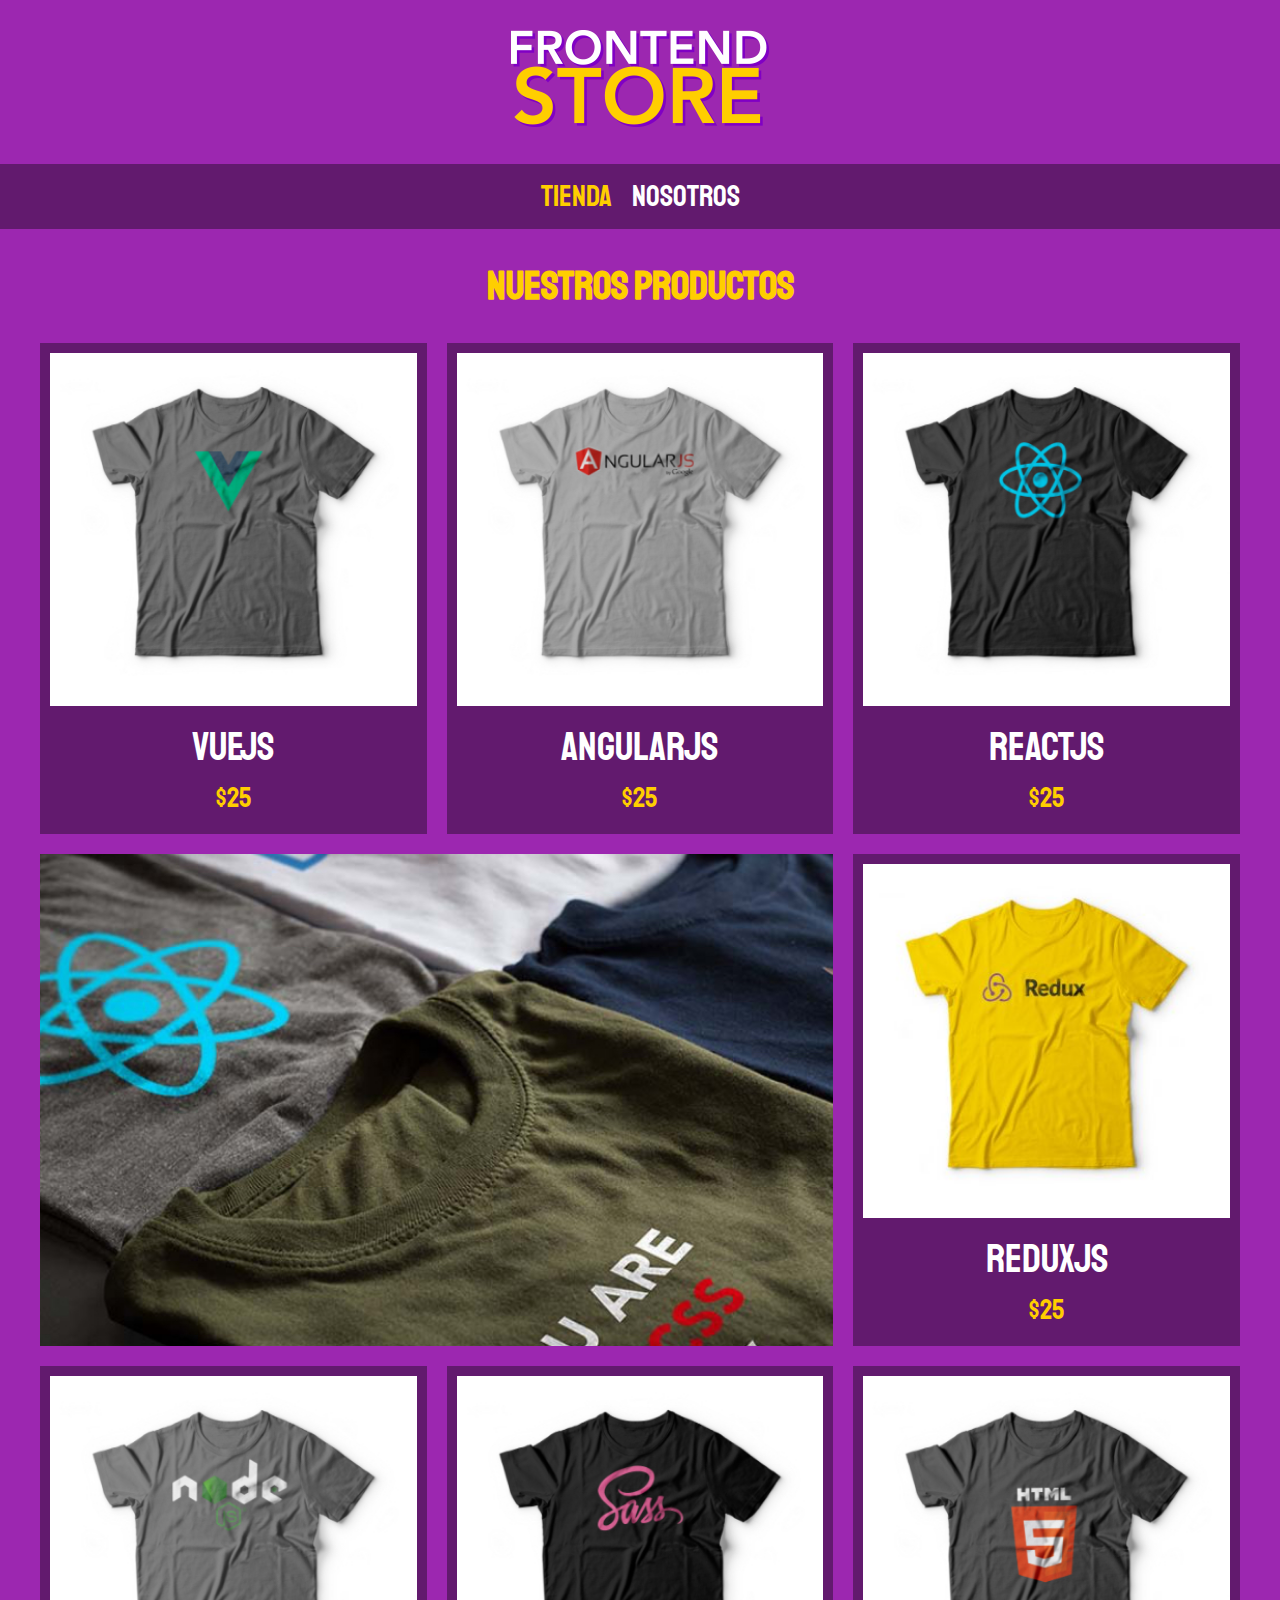
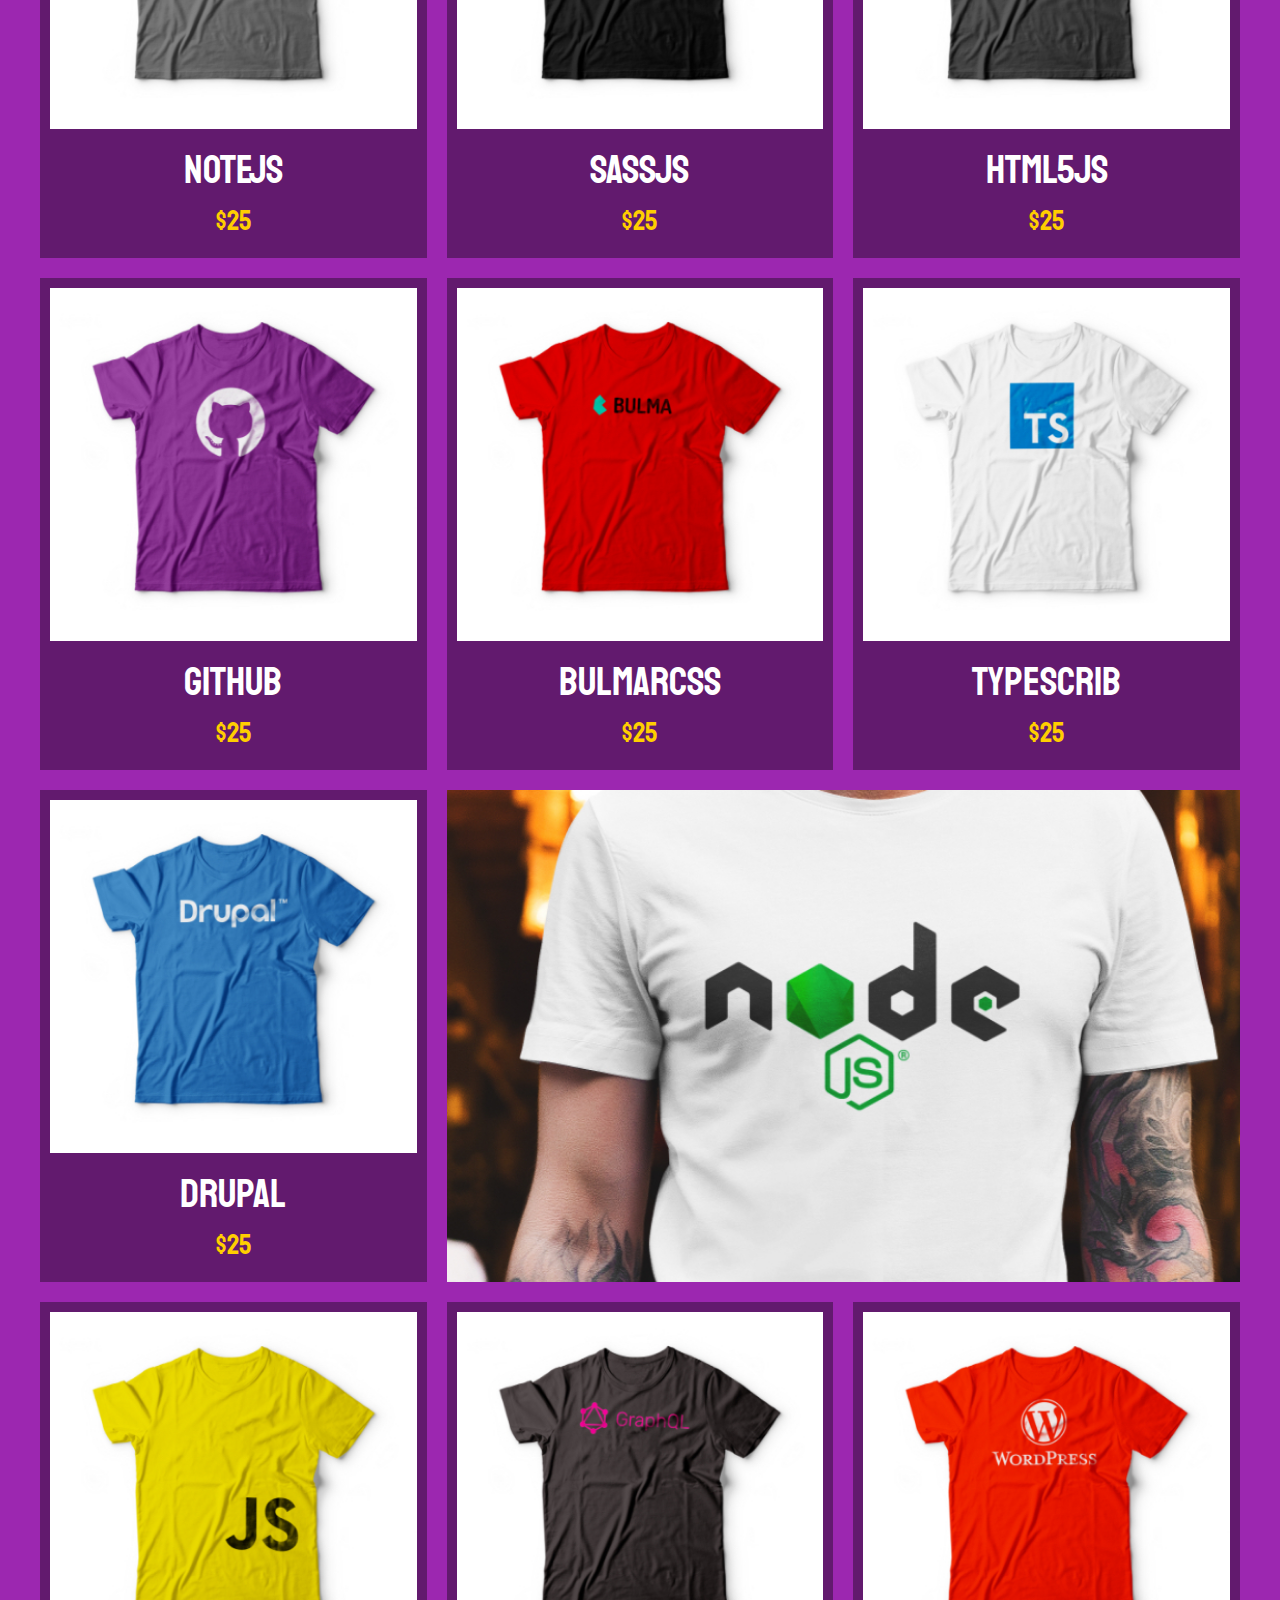
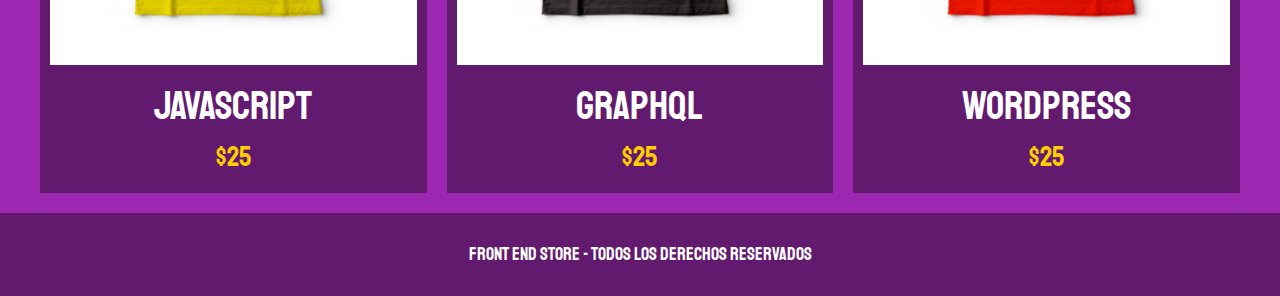
<file: index.html>
<!DOCTYPE html>
<html lang="en">
<head>
    <meta charset="UTF-8">
    <meta http-equiv="X-UA-Compatible" content="IE=edge">
    <meta name="viewport" content="width=device-width, initial-scale=1.0">
    <title>Frontend Store</title>
    <link rel="stylesheet" href="css/normalize.css">
    <link rel="preconnect" href="https://fonts.googleapis.com">
    <link rel="preconnect" href="https://fonts.gstatic.com" crossorigin>
    <link href="https://fonts.googleapis.com/css2?family=Staatliches&display=swap" rel="stylesheet">
    <link rel="stylesheet" href="css/css.css">

</head>
<body>
    <header class="header"> <!--Bloque-->

        <a href="index.html"> <!--elementos del bloque-->
            <img class="header__logo" src="img/logo.png" alt="logotipo"> <!--texto alternativo obligatorio-->
        </a>
    </header>

    <nav class="navegacion"> <!--Bloque-->
        <a class="navegacion__enlace navegacion__enlace--activo" href="index.html">Tienda</a> <!--Modificador-->
        <a class="navegacion__enlace" href="nosotros.html">Nosotros</a> <!--elemento-->
    </nav>

    <main class="contenedor">
        <h1>Nuestros Productos</h1>
   
    
<div class="grid">
    <div class="producto"> <!--insertamos el primer producto-->
        
    <a href="producto.html">
        <img class="producto__imagen" src="img/1.jpg" alt="imagen camisa 1">
        <div class="producto__informacion">
           <p class="producto__nombre">VueJS</p> 
           <p class="producto__precio">$25</p> 
        </div>
    </a>
    </div> <!--producto 1-->

    <div class="producto"> <!--insertamos el primer producto-->
        
        <a href="producto.html">
            <img class="producto__imagen" src="img/2.jpg" alt="imagen camisa 1">
            <div class="producto__informacion">
               <p class="producto__nombre">AngularJS</p> 
               <p class="producto__precio">$25</p> 
            </div>
        </a>
        </div> <!--producto 2-->
    <div class="producto"> <!--insertamos el primer producto-->
        
            <a href="producto.html">
                <img class="producto__imagen" src="img/3.jpg" alt="imagen camisa 1">
                <div class="producto__informacion">
                   <p class="producto__nombre">ReactJS</p> 
                   <p class="producto__precio">$25</p> 
                </div>
            </a>
            </div> <!--producto 3-->
        <div class="producto"> <!--insertamos el primer producto-->
        
                <a href="producto.html">
                    <img class="producto__imagen" src="img/4.jpg" alt="imagen camisa 1">
                    <div class="producto__informacion">
                       <p class="producto__nombre">ReduxJS</p> 
                       <p class="producto__precio">$25</p> 
                    </div>
                </a>
                </div> <!--producto 4-->

        <div class="producto"> <!--insertamos el primer producto-->

                    <a href="producto.html">
                        <img class="producto__imagen" src="img/5.jpg" alt="imagen camisa 1">
                        <div class="producto__informacion">
                           <p class="producto__nombre">NoteJS</p> 
                           <p class="producto__precio">$25</p> 
                        </div>
                    </a>
                    </div> <!--producto 5-->

        <div class="producto"> <!--insertamos el primer producto-->
        
                        <a href="producto.html">
                            <img class="producto__imagen" src="img/6.jpg" alt="imagen camisa 1">
                            <div class="producto__informacion">
                               <p class="producto__nombre">SASSJS</p> 
                               <p class="producto__precio">$25</p> 
                            </div>
                        </a>
                        </div> <!--producto 6-->
        <div class="producto"> <!--insertamos el primer producto-->
        
                    <a href="producto.html">
                         <img class="producto__imagen" src="img/7.jpg" alt="imagen camisa 1">
                         <div class="producto__informacion">
                              <p class="producto__nombre">html5JS</p> 
                              <p class="producto__precio">$25</p> 
                    </div>
                    </a>
                  </div> <!--producto 7-->

         <div class="producto"> <!--insertamos el primer producto-->
        
                  <a href="producto.html">
                   <img class="producto__imagen" src="img/8.jpg" alt="imagen camisa 1">
                      <div class="producto__informacion">
                             <p class="producto__nombre">Github</p> 
                            <p class="producto__precio">$25</p> 
                  </div>
                    </a>
                  </div> <!--producto 8-->

      <div class="producto"> <!--insertamos el primer producto-->
        
               <a href="producto.html">
                 <img class="producto__imagen" src="img/9.jpg" alt="imagen camisa 1">
                  <div class="producto__informacion">
                       <p class="producto__nombre">Bulmarcss</p> 
                       <p class="producto__precio">$25</p> 
                  </div>
                </a>
                </div> <!--producto 9-->

     <div class="producto"> <!--insertamos el primer producto-->
        
                <a href="producto.html">
                    <img class="producto__imagen" src="img/10.jpg" alt="imagen camisa 1">
                    <div class="producto__informacion">
                       <p class="producto__nombre">TypeScrib</p> 
                       <p class="producto__precio">$25</p> 
                </div>
                  </a>
                </div> <!--producto-->

    <div class="producto"> <!--insertamos el primer producto-->
        
                <a href="producto.html">
                     <img class="producto__imagen" src="img/11.jpg" alt="imagen camisa 1">
                     <div class="producto__informacion">
                           <p class="producto__nombre">Drupal</p> 
                          <p class="producto__precio">$25</p> 
                 </div>
                 </a>
                </div> <!--producto 11-->

    <div class="producto"> <!--insertamos el primer producto-->
        
          <a href="producto.html">
            <img class="producto__imagen" src="img/12.jpg" alt="imagen camisa 1">
                 <div class="producto__informacion">
                        <p class="producto__nombre">JavaScript</p> 
                       <p class="producto__precio">$25</p> 
           </div>
         </a>
         </div> <!--producto 12-->

    <div class="producto"> <!--insertamos el primer producto-->
        
        <a href="producto.html">
             <img class="producto__imagen" src="img/13.jpg" alt="imagen camisa 1">
            <div class="producto__informacion">
                <p class="producto__nombre">GraphQL</p> 
                <p class="producto__precio">$25</p> 
             </div>
             </a>
           </div> <!--producto 13-->

    <div class="producto"> <!--insertamos el primer producto-->
        
      <a href="producto.html">
           <img class="producto__imagen" src="img/14.jpg" alt="imagen camisa 1">
           <div class="producto__informacion">
                  <p class="producto__nombre">wordpress</p> 
                  <p class="producto__precio">$25</p> 
           </div>
           </a>
          </div> <!--producto 14--> 
          
          
          <div class="grafico grafico--camisa"></div>  
          <div class="grafico grafico--note"></div> 
                    
</div>
</main>



    <footer class="footer"> <!--BLoque-->
        <p class="footer__texto">Front End Store - Todos los derechos reservados</p> <!--elemento-->
    </footer>
</body>
</html>
</file>
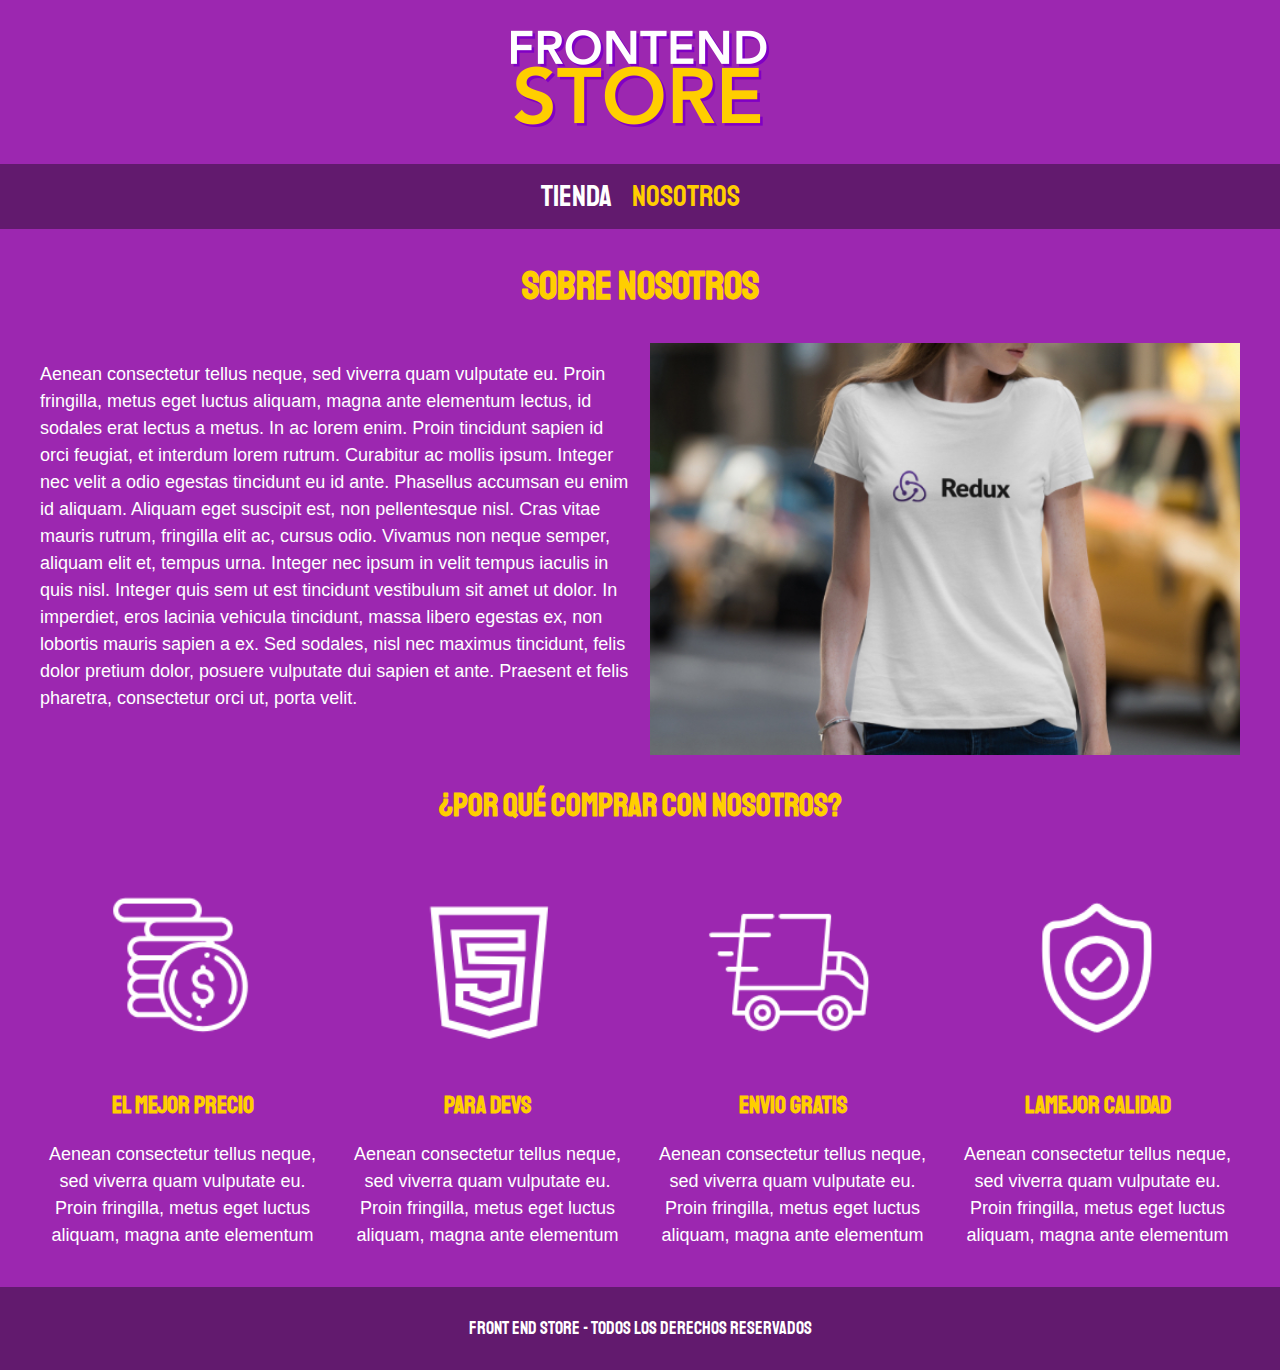
<file: nosotros.html>
<!DOCTYPE html>
<html lang="en">
<head>
    <meta charset="UTF-8">
    <meta http-equiv="X-UA-Compatible" content="IE=edge">
    <meta name="viewport" content="width=device-width, initial-scale=1.0">
    <title>Frontend Store</title>
    <link rel="stylesheet" href="css/normalize.css">
    <link rel="preconnect" href="https://fonts.googleapis.com">
    <link rel="preconnect" href="https://fonts.gstatic.com" crossorigin>
    <link href="https://fonts.googleapis.com/css2?family=Staatliches&display=swap" rel="stylesheet">
    <link rel="stylesheet" href="css/css.css">

</head>
<body>
    <header class="header"> <!--Bloque-->

        <a href="index.html"> <!--elementos del bloque-->
            <img class="header__logo" src="img/logo.png" alt="logotipo"> <!--texto alternativo obligatorio-->
        </a>
    </header>

    <nav class="navegacion"> <!--Bloque-->
        <a class="navegacion__enlace" href="index.html">Tienda</a> <!--Modificador-->
        <a class="navegacion__enlace navegacion__enlace--activo" href="nosotros.html">Nosotros</a> <!--elemento-->
    </nav>

    <main class="contenedor">
        <h1>Sobre nosotros</h1>

   
    <div class="nosotros">
        <div class="nosotros__contenido">
            <p>Aenean consectetur tellus neque, sed viverra quam vulputate eu. Proin fringilla, metus eget luctus aliquam, magna ante elementum lectus, id sodales erat lectus a metus. In ac lorem enim. Proin tincidunt sapien id orci feugiat, et interdum lorem rutrum. Curabitur ac mollis ipsum. Integer nec velit a odio egestas tincidunt eu id ante. Phasellus accumsan eu enim id aliquam. Aliquam eget suscipit est, non pellentesque nisl. Cras vitae mauris rutrum, fringilla elit ac, cursus odio. Vivamus non neque semper, aliquam elit et, tempus urna. Integer nec ipsum in velit tempus iaculis in quis nisl. Integer quis sem ut est tincidunt vestibulum sit amet ut dolor. In imperdiet, eros lacinia vehicula tincidunt, massa libero egestas ex, non lobortis mauris sapien a ex. Sed sodales, nisl nec maximus tincidunt, felis dolor pretium dolor, posuere vulputate dui sapien et ante. Praesent et felis pharetra, consectetur orci ut, porta velit.
            </p>
        </div>
             <img class="nosotros__imagen" src="img/nosotros.jpg" alt="imagen nosotros">
        </div>
    </main>
<section class="contenedor comprar">

    <h2 class="comprar__titulo">¿por qué comprar con nosotros?</h2>

    <div class="bloques">
        <div class="bloque">
             <img class="bloque__imagen" src="img/icono_1.png" alt="por que comprar">
            <h3 class="bloque__titulo">El mejor precio</h3>
            <p>Aenean consectetur tellus neque, sed viverra quam vulputate eu. Proin fringilla, metus eget luctus aliquam, magna ante elementum</p>

        </div> <!--BLoque 1-->

        <div class="bloque">
             <img class="bloque__imagen" src="img/icono_2.png" alt="por que comprar">
            <h3 class="bloque__titulo">para devs</h3>
            <p>Aenean consectetur tellus neque, sed viverra quam vulputate eu. Proin fringilla, metus eget luctus aliquam, magna ante elementum</p>

        </div> <!--BLoque 2-->

        <div class="bloque">
             <img class="bloque__imagen" src="img/icono_3.png" alt="por que comprar">
            <h3 class="bloque__titulo">Envio gratis</h3>
            <p>Aenean consectetur tellus neque, sed viverra quam vulputate eu. Proin fringilla, metus eget luctus aliquam, magna ante elementum</p>

        </div> <!--BLoque 3-->

        <div class="bloque">
             <img class="bloque__imagen" src="img/icono_4.png" alt="por que comprar">
            <h3 class="bloque__titulo">Lamejor calidad</h3>
            <p>Aenean consectetur tellus neque, sed viverra quam vulputate eu. Proin fringilla, metus eget luctus aliquam, magna ante elementum</p>

        </div> <!--BLoque 4-->

    </div><!--BLoques-->
</section>
    <footer class="footer"> <!--BLoque-->
        <p class="footer__texto">Front End Store - Todos los derechos reservados</p> <!--elemento-->
    </footer>
</body>

</html>
</file>
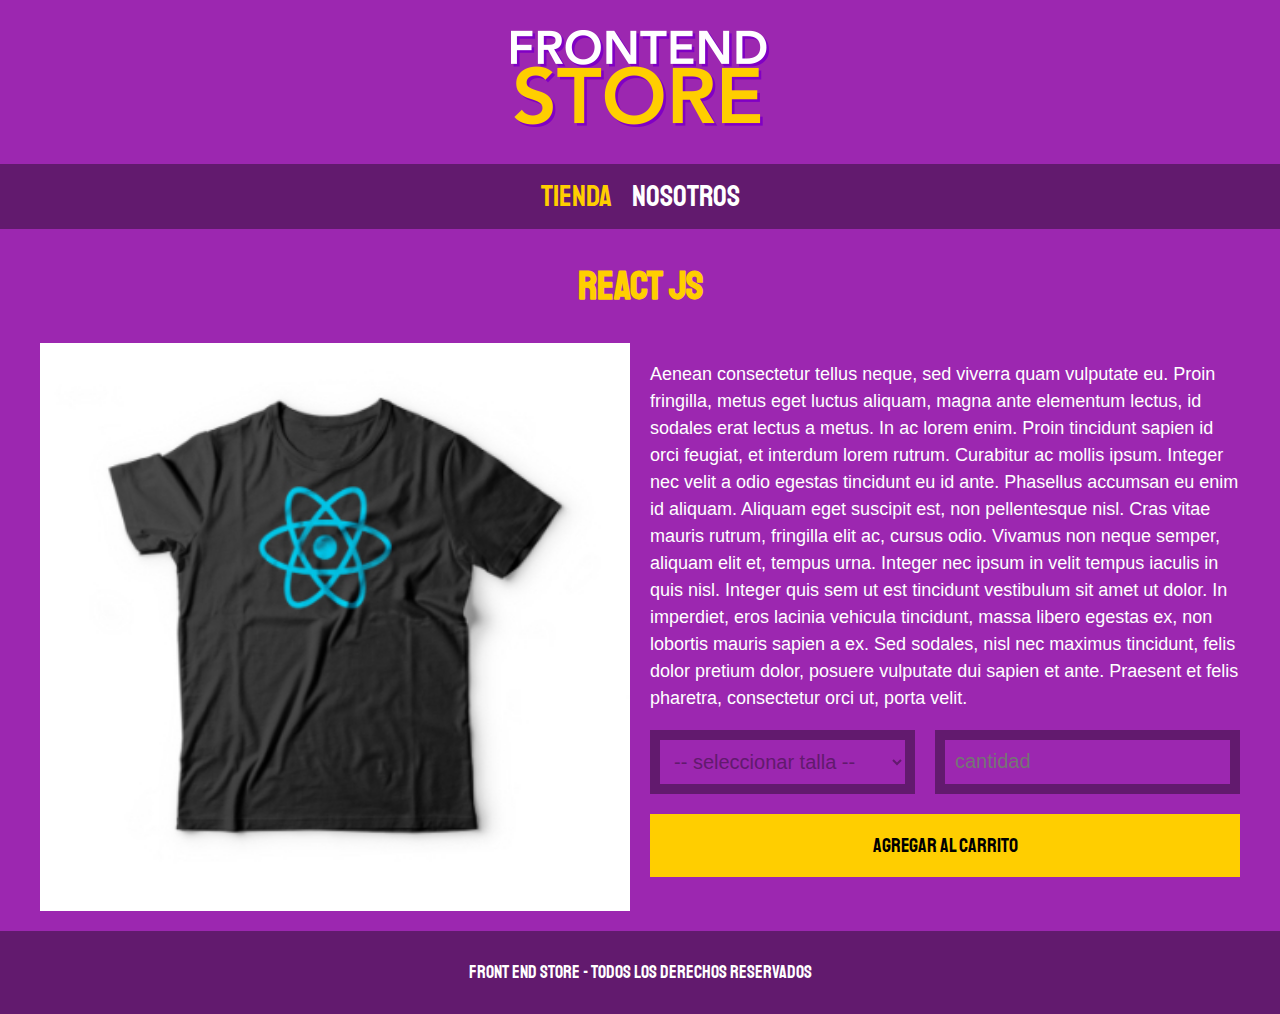
<file: producto.html>
<!DOCTYPE html>
<html lang="en">
<head>
    <meta charset="UTF-8">
    <meta http-equiv="X-UA-Compatible" content="IE=edge">
    <meta name="viewport" content="width=device-width, initial-scale=1.0">
    <title>Frontend Store</title>
    <link rel="stylesheet" href="css/normalize.css">
    <link rel="preconnect" href="https://fonts.googleapis.com">
    <link rel="preconnect" href="https://fonts.gstatic.com" crossorigin>
    <link href="https://fonts.googleapis.com/css2?family=Staatliches&display=swap" rel="stylesheet">
    <link rel="stylesheet" href="css/css.css">

</head>
<body>
    <header class="header"> <!--Bloque-->

        <a href="index.html"> <!--elementos del bloque-->
            <img class="header__logo" src="img/logo.png" alt="logotipo"> <!--texto alternativo obligatorio-->
        </a>
    </header>

    <nav class="navegacion"> <!--Bloque-->
        <a class="navegacion__enlace navegacion__enlace--activo" href="index.html">Tienda</a> <!--Modificador-->
        <a class="navegacion__enlace" href="nosotros.html">Nosotros</a> <!--elemento-->
    </nav>

    <main class="contenedor">
        <h1>React js</h1>
     <div class="camisa">
        <img class="camisa__imagen" src="img/3.jpg" alt="imagen del producto">

        <div class="camisa__contenido">
            <p>Aenean consectetur tellus neque, sed viverra quam vulputate eu. Proin fringilla, metus eget luctus aliquam, magna ante elementum lectus, id sodales erat lectus a metus. In ac lorem enim. Proin tincidunt sapien id orci feugiat, et interdum lorem rutrum. Curabitur ac mollis ipsum. Integer nec velit a odio egestas tincidunt eu id ante. Phasellus accumsan eu enim id aliquam. Aliquam eget suscipit est, non pellentesque nisl. Cras vitae mauris rutrum, fringilla elit ac, cursus odio. Vivamus non neque semper, aliquam elit et, tempus urna. Integer nec ipsum in velit tempus iaculis in quis nisl. Integer quis sem ut est tincidunt vestibulum sit amet ut dolor. In imperdiet, eros lacinia vehicula tincidunt, massa libero egestas ex, non lobortis mauris sapien a ex. Sed sodales, nisl nec maximus tincidunt, felis dolor pretium dolor, posuere vulputate dui sapien et ante. Praesent et felis pharetra, consectetur orci ut, porta velit.
            </p>   
            <form class="formulario">
             <select class="formulario__campo">
                <option disabled selected>-- seleccionar talla --</option>
                <option>chica</option>
                <option>mediana</option>
                <option>grande</option>
             </select>
             <input class="formulario__campo" type="number" placeholder="cantidad" min="1">

             <input class="formulario__submit"  type="submit" value="Agregar al carrito">
            </form>
        </div>
        </div>
    </main>

    <footer class="footer"> <!--BLoque-->
        <p class="footer__texto">Front End Store - Todos los derechos reservados</p> <!--elemento-->
    </footer>
</body>
</html>
</file>
<file: css/css.css>
:root{
    --primario: #9C27B0;
    --primarioOscuro: #621a6e;
    --secundario: #FFCE00;
    --secundarioOscuro: rgb(233,287,2);
    --blanco: #FFFFFF;
    --negro: #000000;

    --fuentePrincipal: 'Staatliches', cursive;
}

/*Globales*/

html{
    box-sizing: border-box; /*hack para css box model*/
    font-size: 62.5%; /*Nos permite saber que 1rem=10px*/
}
*, *:before, *:after {
  box-sizing: inherit;
}

body{
background-color: var(--primario);
font-size: 1.6rem;
line-height: 1.5;

}

/*Definición para todos los párrafos*/
p{
    font-size: 1.8rem;
    font-family: Arial, Helvetica, sans-serif;
    color: var(--blanco);
}

/*Definición de todos los enlaces*/

a{
    text-decoration: none;
}
img{
    max-width: 100%;
    width: 100%;
}

.contenedor{
    max-width: 120rem;
    margin: 0 auto;
}

h1, h2, h3{
    text-align: center;
    color: var(--secundario);
    font-family: var(--fuentePrincipal);

}

h1{
    font-size: 4rem;
}
h2{
    font-size: 3.2rem;
}
h3{
    font-size: 2.4rem;
}

/*Header*/

.header{
    display: flex;
    justify-content: center;
}

.header__logo{
    margin: 3rem 0;
}

/*Footer*/

.footer{
background-color: var(--primarioOscuro);
padding: 1rem 0;
margin-top: 2rem;
}

.footer__texto{
font-family: var(--fuentePrincipal);
text-align: center;
font-size: 2,2rem;
}
/*navegación*/

.navegacion{
background-color: var(--primarioOscuro);
padding: 1rem 0;
display: flex;
justify-content: center;
/*gap: 2rem; /*Separa cada elemento, en este caso tienda y nosotros. de forma nueva*/
text-transform: uppercase;
}
.navegacion__enlace{
  font-family: var(--fuentePrincipal);
  color: var(--blanco);
  font-size: 3rem;
  margin-right: 2rem;
}
.navegacion__enlace:last-of-type{ /*pseudo selector que ayudar a que siempre se seleccione el último elemento*/
margin-right: 0;
}


.navegacion__enlace--activo,
.navegacion__enlace:hover{
   color:var(--secundario);
}
/*Grid*/
.grid{
    display: grid;
    grid-template-columns: repeat(2, 1fr);
    gap: 2rem; /*separacion de color de fondo*/
}

@media (min-width: 768px) {
    .grid{
    grid-template-columns: repeat(3, 1fr);
}
}

/*Productos*/

.producto{
background-color: var(--primarioOscuro);
padding: 1rem;
}

.producto__nombre{
    font-size: 4rem;
}

.producto__precio{
    font-size: 2.8rem;
    color: var(--secundario);
}

.producto__nombre,
.producto__precio{
    font-family: var(--fuentePrincipal);
    margin: 1rem 0;
    text-align: center;
    line-height: 1.2;
}
/*graficos*/

.grafico{
min-height: 30rem; /*altura del bloque*/
background-repeat: no-repeat;
background-size: cover; /*Ajustar la imagen para que no se repita*/
grid-column: 1 / 3;
}

.grafico--camisa{
    grid-row: 2 / 3;
    background-image: url(../img/grafico1.jpg);
    
}
.grafico--note{
    background-image: url(../img/grafico2.jpg);
    grid-row: 8 / 9;
}


@media (min-width: 768px) {
    .grafico--note{
        grid-row: 5 / 6;
        grid-column: 2 / 4;
    }   
}
/*nosotros*/

.nosotros{
    display: grid;
    grid-template-rows: repeat(2, auto);
}

@media (min-width: 768px) {
    .nosotros{
        grid-template-columns: 1fr 1fr;
        column-gap: 2rem;
     }
}

.nosotros__imagen{
    grid-row: 1 / 2;
   
}

@media (min-width: 768px) {
      .nosotros__imagen{
        grid-column: 2 / 3;
      }
}
/*Bloques*/

.bloques{
    display: grid;
    grid-template-columns: 1fr 1fr;
    gap: 2rem; /*separacion de elementos*/

}
@media (min-width: 768px) {
      .bloques{
        grid-template-columns: repeat(4, 1fr);
      }
}

.bloque{
    text-align: center;

}
.bloque__titulo{
    margin: 0;
}


/*pagina del producto*/

@media (min-width:768px) {
      .camisa{
        display: grid;
        grid-template-columns: repeat(2, 1fr);
        column-gap: 2rem;
      }
}
.formulario{
    display: grid;
    grid-template-columns: repeat(2, 1fr);
    gap: 2rem;
}
.formulario__campo{
    border-color: var(--primarioOscuro);
    border-width: 10px;
    border-style: solid;
    /*border: ancho 1rem, tipo de borde solid, color var(--primarioOscuro) una sola linea de codigo*/
    background-color: transparent;
    color:var(--primarioOscuro);
    font-size: 2rem;
    font-family: Arial, Helvetica, sans-serif;
    padding: 1rem;
    /*appearance:none; quitar la flechita de un fomrulario */
}
.formulario__submit{
    background-color: var(--secundario);
    border: none;
    font-size: 2rem;
    font-family: var(--fuentePrincipal);
    padding: 2rem;
    transition: background-color 2s ease;
    grid-column: 1/ 3 ;
   
}
.formulario__submit:hover{
    cursor: pointer;
    background-color: var(--secundarioOscuro);

}
</file>
